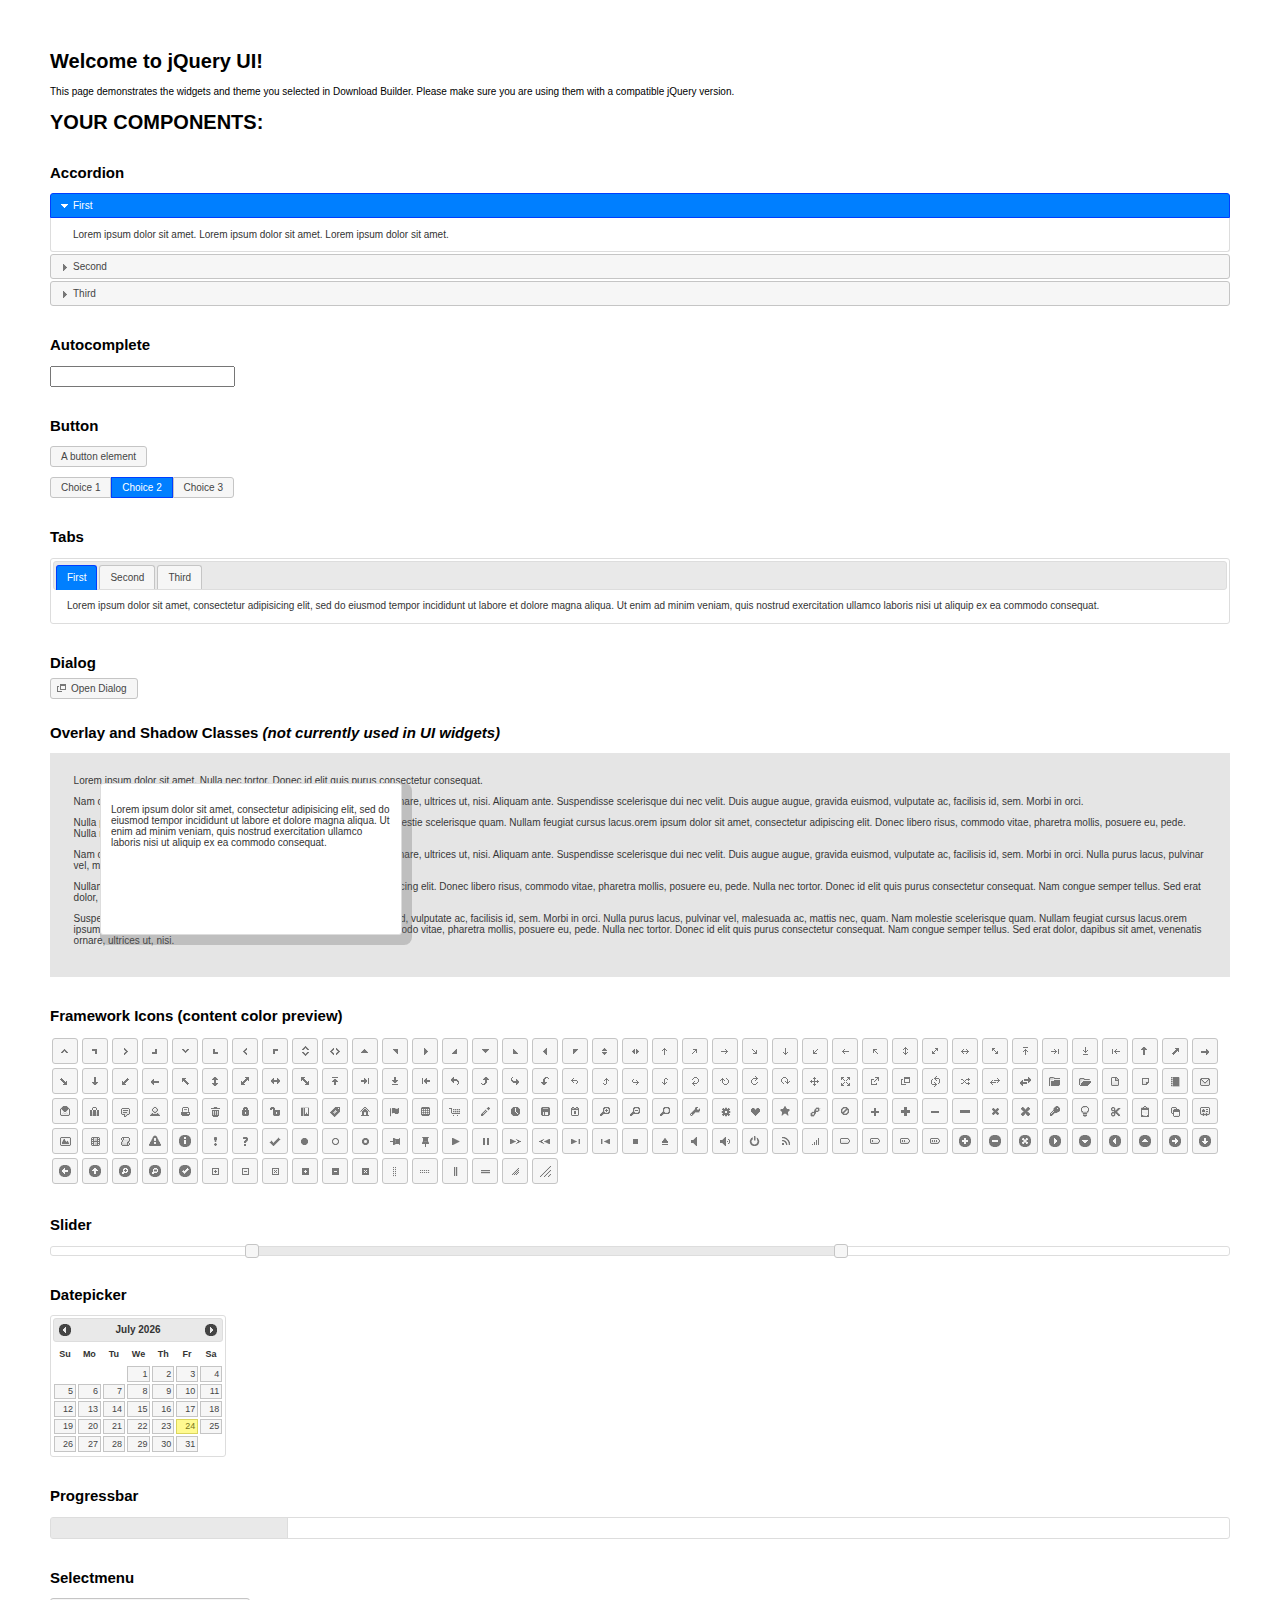
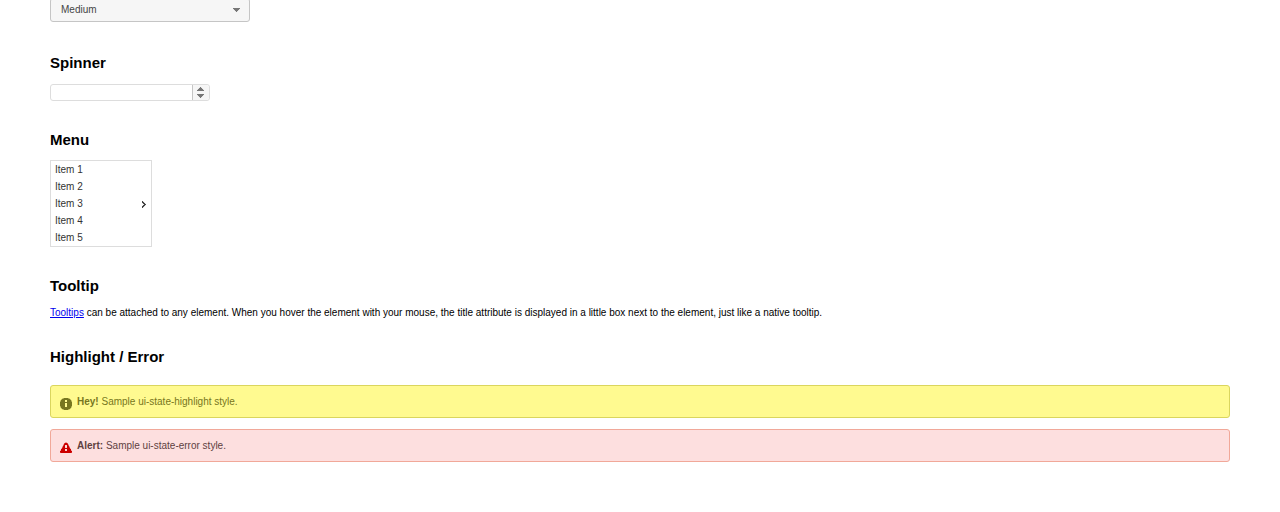
<file: js/jquery/index.html>
<!doctype html>
<html lang="us">
<head>
	<meta charset="utf-8">
	<title>jQuery UI Example Page</title>
	<link href="jquery-ui.css" rel="stylesheet">
	<style>
	body{
		font: 62.5% "Trebuchet MS", sans-serif;
		margin: 50px;
	}
	.demoHeaders {
		margin-top: 2em;
	}
	#dialog-link {
		padding: .4em 1em .4em 20px;
		text-decoration: none;
		position: relative;
	}
	#dialog-link span.ui-icon {
		margin: 0 5px 0 0;
		position: absolute;
		left: .2em;
		top: 50%;
		margin-top: -8px;
	}
	#icons {
		margin: 0;
		padding: 0;
	}
	#icons li {
		margin: 2px;
		position: relative;
		padding: 4px 0;
		cursor: pointer;
		float: left;
		list-style: none;
	}
	#icons span.ui-icon {
		float: left;
		margin: 0 4px;
	}
	.fakewindowcontain .ui-widget-overlay {
		position: absolute;
	}
	select {
		width: 200px;
	}
	</style>
</head>
<body>

<h1>Welcome to jQuery UI!</h1>

<div class="ui-widget">
	<p>This page demonstrates the widgets and theme you selected in Download Builder. Please make sure you are using them with a compatible jQuery version.</p>
</div>

<h1>YOUR COMPONENTS:</h1>


<!-- Accordion -->
<h2 class="demoHeaders">Accordion</h2>
<div id="accordion">
	<h3>First</h3>
	<div>Lorem ipsum dolor sit amet. Lorem ipsum dolor sit amet. Lorem ipsum dolor sit amet.</div>
	<h3>Second</h3>
	<div>Phasellus mattis tincidunt nibh.</div>
	<h3>Third</h3>
	<div>Nam dui erat, auctor a, dignissim quis.</div>
</div>



<!-- Autocomplete -->
<h2 class="demoHeaders">Autocomplete</h2>
<div>
	<input id="autocomplete" title="type &quot;a&quot;">
</div>



<!-- Button -->
<h2 class="demoHeaders">Button</h2>
<button id="button">A button element</button>
<form style="margin-top: 1em;">
	<div id="radioset">
		<input type="radio" id="radio1" name="radio"><label for="radio1">Choice 1</label>
		<input type="radio" id="radio2" name="radio" checked="checked"><label for="radio2">Choice 2</label>
		<input type="radio" id="radio3" name="radio"><label for="radio3">Choice 3</label>
	</div>
</form>



<!-- Tabs -->
<h2 class="demoHeaders">Tabs</h2>
<div id="tabs">
	<ul>
		<li><a href="#tabs-1">First</a></li>
		<li><a href="#tabs-2">Second</a></li>
		<li><a href="#tabs-3">Third</a></li>
	</ul>
	<div id="tabs-1">Lorem ipsum dolor sit amet, consectetur adipisicing elit, sed do eiusmod tempor incididunt ut labore et dolore magna aliqua. Ut enim ad minim veniam, quis nostrud exercitation ullamco laboris nisi ut aliquip ex ea commodo consequat.</div>
	<div id="tabs-2">Phasellus mattis tincidunt nibh. Cras orci urna, blandit id, pretium vel, aliquet ornare, felis. Maecenas scelerisque sem non nisl. Fusce sed lorem in enim dictum bibendum.</div>
	<div id="tabs-3">Nam dui erat, auctor a, dignissim quis, sollicitudin eu, felis. Pellentesque nisi urna, interdum eget, sagittis et, consequat vestibulum, lacus. Mauris porttitor ullamcorper augue.</div>
</div>



<!-- Dialog NOTE: Dialog is not generated by UI in this demo so it can be visually styled in themeroller-->
<h2 class="demoHeaders">Dialog</h2>
<p><a href="#" id="dialog-link" class="ui-state-default ui-corner-all"><span class="ui-icon ui-icon-newwin"></span>Open Dialog</a></p>

<h2 class="demoHeaders">Overlay and Shadow Classes <em>(not currently used in UI widgets)</em></h2>
<div style="position: relative; width: 96%; height: 200px; padding:1% 2%; overflow:hidden;" class="fakewindowcontain">
	<p>Lorem ipsum dolor sit amet,  Nulla nec tortor. Donec id elit quis purus consectetur consequat. </p><p>Nam congue semper tellus. Sed erat dolor, dapibus sit amet, venenatis ornare, ultrices ut, nisi. Aliquam ante. Suspendisse scelerisque dui nec velit. Duis augue augue, gravida euismod, vulputate ac, facilisis id, sem. Morbi in orci. </p><p>Nulla purus lacus, pulvinar vel, malesuada ac, mattis nec, quam. Nam molestie scelerisque quam. Nullam feugiat cursus lacus.orem ipsum dolor sit amet, consectetur adipiscing elit. Donec libero risus, commodo vitae, pharetra mollis, posuere eu, pede. Nulla nec tortor. Donec id elit quis purus consectetur consequat. </p><p>Nam congue semper tellus. Sed erat dolor, dapibus sit amet, venenatis ornare, ultrices ut, nisi. Aliquam ante. Suspendisse scelerisque dui nec velit. Duis augue augue, gravida euismod, vulputate ac, facilisis id, sem. Morbi in orci. Nulla purus lacus, pulvinar vel, malesuada ac, mattis nec, quam. Nam molestie scelerisque quam. </p><p>Nullam feugiat cursus lacus.orem ipsum dolor sit amet, consectetur adipiscing elit. Donec libero risus, commodo vitae, pharetra mollis, posuere eu, pede. Nulla nec tortor. Donec id elit quis purus consectetur consequat. Nam congue semper tellus. Sed erat dolor, dapibus sit amet, venenatis ornare, ultrices ut, nisi. Aliquam ante. </p><p>Suspendisse scelerisque dui nec velit. Duis augue augue, gravida euismod, vulputate ac, facilisis id, sem. Morbi in orci. Nulla purus lacus, pulvinar vel, malesuada ac, mattis nec, quam. Nam molestie scelerisque quam. Nullam feugiat cursus lacus.orem ipsum dolor sit amet, consectetur adipiscing elit. Donec libero risus, commodo vitae, pharetra mollis, posuere eu, pede. Nulla nec tortor. Donec id elit quis purus consectetur consequat. Nam congue semper tellus. Sed erat dolor, dapibus sit amet, venenatis ornare, ultrices ut, nisi. </p>

	<!-- ui-dialog -->
	<div class="ui-overlay"><div class="ui-widget-overlay"></div><div class="ui-widget-shadow ui-corner-all" style="width: 302px; height: 152px; position: absolute; left: 50px; top: 30px;"></div></div>
	<div style="position: absolute; width: 280px; height: 130px;left: 50px; top: 30px; padding: 10px;" class="ui-widget ui-widget-content ui-corner-all">
		<div class="ui-dialog-content ui-widget-content" style="background: none; border: 0;">
			<p>Lorem ipsum dolor sit amet, consectetur adipisicing elit, sed do eiusmod tempor incididunt ut labore et dolore magna aliqua. Ut enim ad minim veniam, quis nostrud exercitation ullamco laboris nisi ut aliquip ex ea commodo consequat.</p>
		</div>
	</div>

</div>

<!-- ui-dialog -->
<div id="dialog" title="Dialog Title">
	<p>Lorem ipsum dolor sit amet, consectetur adipisicing elit, sed do eiusmod tempor incididunt ut labore et dolore magna aliqua. Ut enim ad minim veniam, quis nostrud exercitation ullamco laboris nisi ut aliquip ex ea commodo consequat.</p>
</div>



<h2 class="demoHeaders">Framework Icons (content color preview)</h2>
<ul id="icons" class="ui-widget ui-helper-clearfix">
	<li class="ui-state-default ui-corner-all" title=".ui-icon-carat-1-n"><span class="ui-icon ui-icon-carat-1-n"></span></li>
	<li class="ui-state-default ui-corner-all" title=".ui-icon-carat-1-ne"><span class="ui-icon ui-icon-carat-1-ne"></span></li>
	<li class="ui-state-default ui-corner-all" title=".ui-icon-carat-1-e"><span class="ui-icon ui-icon-carat-1-e"></span></li>
	<li class="ui-state-default ui-corner-all" title=".ui-icon-carat-1-se"><span class="ui-icon ui-icon-carat-1-se"></span></li>
	<li class="ui-state-default ui-corner-all" title=".ui-icon-carat-1-s"><span class="ui-icon ui-icon-carat-1-s"></span></li>
	<li class="ui-state-default ui-corner-all" title=".ui-icon-carat-1-sw"><span class="ui-icon ui-icon-carat-1-sw"></span></li>
	<li class="ui-state-default ui-corner-all" title=".ui-icon-carat-1-w"><span class="ui-icon ui-icon-carat-1-w"></span></li>
	<li class="ui-state-default ui-corner-all" title=".ui-icon-carat-1-nw"><span class="ui-icon ui-icon-carat-1-nw"></span></li>
	<li class="ui-state-default ui-corner-all" title=".ui-icon-carat-2-n-s"><span class="ui-icon ui-icon-carat-2-n-s"></span></li>
	<li class="ui-state-default ui-corner-all" title=".ui-icon-carat-2-e-w"><span class="ui-icon ui-icon-carat-2-e-w"></span></li>
	<li class="ui-state-default ui-corner-all" title=".ui-icon-triangle-1-n"><span class="ui-icon ui-icon-triangle-1-n"></span></li>
	<li class="ui-state-default ui-corner-all" title=".ui-icon-triangle-1-ne"><span class="ui-icon ui-icon-triangle-1-ne"></span></li>
	<li class="ui-state-default ui-corner-all" title=".ui-icon-triangle-1-e"><span class="ui-icon ui-icon-triangle-1-e"></span></li>
	<li class="ui-state-default ui-corner-all" title=".ui-icon-triangle-1-se"><span class="ui-icon ui-icon-triangle-1-se"></span></li>
	<li class="ui-state-default ui-corner-all" title=".ui-icon-triangle-1-s"><span class="ui-icon ui-icon-triangle-1-s"></span></li>
	<li class="ui-state-default ui-corner-all" title=".ui-icon-triangle-1-sw"><span class="ui-icon ui-icon-triangle-1-sw"></span></li>
	<li class="ui-state-default ui-corner-all" title=".ui-icon-triangle-1-w"><span class="ui-icon ui-icon-triangle-1-w"></span></li>
	<li class="ui-state-default ui-corner-all" title=".ui-icon-triangle-1-nw"><span class="ui-icon ui-icon-triangle-1-nw"></span></li>
	<li class="ui-state-default ui-corner-all" title=".ui-icon-triangle-2-n-s"><span class="ui-icon ui-icon-triangle-2-n-s"></span></li>
	<li class="ui-state-default ui-corner-all" title=".ui-icon-triangle-2-e-w"><span class="ui-icon ui-icon-triangle-2-e-w"></span></li>
	<li class="ui-state-default ui-corner-all" title=".ui-icon-arrow-1-n"><span class="ui-icon ui-icon-arrow-1-n"></span></li>
	<li class="ui-state-default ui-corner-all" title=".ui-icon-arrow-1-ne"><span class="ui-icon ui-icon-arrow-1-ne"></span></li>
	<li class="ui-state-default ui-corner-all" title=".ui-icon-arrow-1-e"><span class="ui-icon ui-icon-arrow-1-e"></span></li>
	<li class="ui-state-default ui-corner-all" title=".ui-icon-arrow-1-se"><span class="ui-icon ui-icon-arrow-1-se"></span></li>
	<li class="ui-state-default ui-corner-all" title=".ui-icon-arrow-1-s"><span class="ui-icon ui-icon-arrow-1-s"></span></li>
	<li class="ui-state-default ui-corner-all" title=".ui-icon-arrow-1-sw"><span class="ui-icon ui-icon-arrow-1-sw"></span></li>
	<li class="ui-state-default ui-corner-all" title=".ui-icon-arrow-1-w"><span class="ui-icon ui-icon-arrow-1-w"></span></li>
	<li class="ui-state-default ui-corner-all" title=".ui-icon-arrow-1-nw"><span class="ui-icon ui-icon-arrow-1-nw"></span></li>
	<li class="ui-state-default ui-corner-all" title=".ui-icon-arrow-2-n-s"><span class="ui-icon ui-icon-arrow-2-n-s"></span></li>
	<li class="ui-state-default ui-corner-all" title=".ui-icon-arrow-2-ne-sw"><span class="ui-icon ui-icon-arrow-2-ne-sw"></span></li>
	<li class="ui-state-default ui-corner-all" title=".ui-icon-arrow-2-e-w"><span class="ui-icon ui-icon-arrow-2-e-w"></span></li>
	<li class="ui-state-default ui-corner-all" title=".ui-icon-arrow-2-se-nw"><span class="ui-icon ui-icon-arrow-2-se-nw"></span></li>
	<li class="ui-state-default ui-corner-all" title=".ui-icon-arrowstop-1-n"><span class="ui-icon ui-icon-arrowstop-1-n"></span></li>
	<li class="ui-state-default ui-corner-all" title=".ui-icon-arrowstop-1-e"><span class="ui-icon ui-icon-arrowstop-1-e"></span></li>
	<li class="ui-state-default ui-corner-all" title=".ui-icon-arrowstop-1-s"><span class="ui-icon ui-icon-arrowstop-1-s"></span></li>
	<li class="ui-state-default ui-corner-all" title=".ui-icon-arrowstop-1-w"><span class="ui-icon ui-icon-arrowstop-1-w"></span></li>
	<li class="ui-state-default ui-corner-all" title=".ui-icon-arrowthick-1-n"><span class="ui-icon ui-icon-arrowthick-1-n"></span></li>
	<li class="ui-state-default ui-corner-all" title=".ui-icon-arrowthick-1-ne"><span class="ui-icon ui-icon-arrowthick-1-ne"></span></li>
	<li class="ui-state-default ui-corner-all" title=".ui-icon-arrowthick-1-e"><span class="ui-icon ui-icon-arrowthick-1-e"></span></li>
	<li class="ui-state-default ui-corner-all" title=".ui-icon-arrowthick-1-se"><span class="ui-icon ui-icon-arrowthick-1-se"></span></li>
	<li class="ui-state-default ui-corner-all" title=".ui-icon-arrowthick-1-s"><span class="ui-icon ui-icon-arrowthick-1-s"></span></li>
	<li class="ui-state-default ui-corner-all" title=".ui-icon-arrowthick-1-sw"><span class="ui-icon ui-icon-arrowthick-1-sw"></span></li>
	<li class="ui-state-default ui-corner-all" title=".ui-icon-arrowthick-1-w"><span class="ui-icon ui-icon-arrowthick-1-w"></span></li>
	<li class="ui-state-default ui-corner-all" title=".ui-icon-arrowthick-1-nw"><span class="ui-icon ui-icon-arrowthick-1-nw"></span></li>
	<li class="ui-state-default ui-corner-all" title=".ui-icon-arrowthick-2-n-s"><span class="ui-icon ui-icon-arrowthick-2-n-s"></span></li>
	<li class="ui-state-default ui-corner-all" title=".ui-icon-arrowthick-2-ne-sw"><span class="ui-icon ui-icon-arrowthick-2-ne-sw"></span></li>
	<li class="ui-state-default ui-corner-all" title=".ui-icon-arrowthick-2-e-w"><span class="ui-icon ui-icon-arrowthick-2-e-w"></span></li>
	<li class="ui-state-default ui-corner-all" title=".ui-icon-arrowthick-2-se-nw"><span class="ui-icon ui-icon-arrowthick-2-se-nw"></span></li>
	<li class="ui-state-default ui-corner-all" title=".ui-icon-arrowthickstop-1-n"><span class="ui-icon ui-icon-arrowthickstop-1-n"></span></li>
	<li class="ui-state-default ui-corner-all" title=".ui-icon-arrowthickstop-1-e"><span class="ui-icon ui-icon-arrowthickstop-1-e"></span></li>
	<li class="ui-state-default ui-corner-all" title=".ui-icon-arrowthickstop-1-s"><span class="ui-icon ui-icon-arrowthickstop-1-s"></span></li>
	<li class="ui-state-default ui-corner-all" title=".ui-icon-arrowthickstop-1-w"><span class="ui-icon ui-icon-arrowthickstop-1-w"></span></li>
	<li class="ui-state-default ui-corner-all" title=".ui-icon-arrowreturnthick-1-w"><span class="ui-icon ui-icon-arrowreturnthick-1-w"></span></li>
	<li class="ui-state-default ui-corner-all" title=".ui-icon-arrowreturnthick-1-n"><span class="ui-icon ui-icon-arrowreturnthick-1-n"></span></li>
	<li class="ui-state-default ui-corner-all" title=".ui-icon-arrowreturnthick-1-e"><span class="ui-icon ui-icon-arrowreturnthick-1-e"></span></li>
	<li class="ui-state-default ui-corner-all" title=".ui-icon-arrowreturnthick-1-s"><span class="ui-icon ui-icon-arrowreturnthick-1-s"></span></li>
	<li class="ui-state-default ui-corner-all" title=".ui-icon-arrowreturn-1-w"><span class="ui-icon ui-icon-arrowreturn-1-w"></span></li>
	<li class="ui-state-default ui-corner-all" title=".ui-icon-arrowreturn-1-n"><span class="ui-icon ui-icon-arrowreturn-1-n"></span></li>
	<li class="ui-state-default ui-corner-all" title=".ui-icon-arrowreturn-1-e"><span class="ui-icon ui-icon-arrowreturn-1-e"></span></li>
	<li class="ui-state-default ui-corner-all" title=".ui-icon-arrowreturn-1-s"><span class="ui-icon ui-icon-arrowreturn-1-s"></span></li>
	<li class="ui-state-default ui-corner-all" title=".ui-icon-arrowrefresh-1-w"><span class="ui-icon ui-icon-arrowrefresh-1-w"></span></li>
	<li class="ui-state-default ui-corner-all" title=".ui-icon-arrowrefresh-1-n"><span class="ui-icon ui-icon-arrowrefresh-1-n"></span></li>
	<li class="ui-state-default ui-corner-all" title=".ui-icon-arrowrefresh-1-e"><span class="ui-icon ui-icon-arrowrefresh-1-e"></span></li>
	<li class="ui-state-default ui-corner-all" title=".ui-icon-arrowrefresh-1-s"><span class="ui-icon ui-icon-arrowrefresh-1-s"></span></li>
	<li class="ui-state-default ui-corner-all" title=".ui-icon-arrow-4"><span class="ui-icon ui-icon-arrow-4"></span></li>
	<li class="ui-state-default ui-corner-all" title=".ui-icon-arrow-4-diag"><span class="ui-icon ui-icon-arrow-4-diag"></span></li>
	<li class="ui-state-default ui-corner-all" title=".ui-icon-extlink"><span class="ui-icon ui-icon-extlink"></span></li>
	<li class="ui-state-default ui-corner-all" title=".ui-icon-newwin"><span class="ui-icon ui-icon-newwin"></span></li>
	<li class="ui-state-default ui-corner-all" title=".ui-icon-refresh"><span class="ui-icon ui-icon-refresh"></span></li>
	<li class="ui-state-default ui-corner-all" title=".ui-icon-shuffle"><span class="ui-icon ui-icon-shuffle"></span></li>
	<li class="ui-state-default ui-corner-all" title=".ui-icon-transfer-e-w"><span class="ui-icon ui-icon-transfer-e-w"></span></li>
	<li class="ui-state-default ui-corner-all" title=".ui-icon-transferthick-e-w"><span class="ui-icon ui-icon-transferthick-e-w"></span></li>
	<li class="ui-state-default ui-corner-all" title=".ui-icon-folder-collapsed"><span class="ui-icon ui-icon-folder-collapsed"></span></li>
	<li class="ui-state-default ui-corner-all" title=".ui-icon-folder-open"><span class="ui-icon ui-icon-folder-open"></span></li>
	<li class="ui-state-default ui-corner-all" title=".ui-icon-document"><span class="ui-icon ui-icon-document"></span></li>
	<li class="ui-state-default ui-corner-all" title=".ui-icon-document-b"><span class="ui-icon ui-icon-document-b"></span></li>
	<li class="ui-state-default ui-corner-all" title=".ui-icon-note"><span class="ui-icon ui-icon-note"></span></li>
	<li class="ui-state-default ui-corner-all" title=".ui-icon-mail-closed"><span class="ui-icon ui-icon-mail-closed"></span></li>
	<li class="ui-state-default ui-corner-all" title=".ui-icon-mail-open"><span class="ui-icon ui-icon-mail-open"></span></li>
	<li class="ui-state-default ui-corner-all" title=".ui-icon-suitcase"><span class="ui-icon ui-icon-suitcase"></span></li>
	<li class="ui-state-default ui-corner-all" title=".ui-icon-comment"><span class="ui-icon ui-icon-comment"></span></li>
	<li class="ui-state-default ui-corner-all" title=".ui-icon-person"><span class="ui-icon ui-icon-person"></span></li>
	<li class="ui-state-default ui-corner-all" title=".ui-icon-print"><span class="ui-icon ui-icon-print"></span></li>
	<li class="ui-state-default ui-corner-all" title=".ui-icon-trash"><span class="ui-icon ui-icon-trash"></span></li>
	<li class="ui-state-default ui-corner-all" title=".ui-icon-locked"><span class="ui-icon ui-icon-locked"></span></li>
	<li class="ui-state-default ui-corner-all" title=".ui-icon-unlocked"><span class="ui-icon ui-icon-unlocked"></span></li>
	<li class="ui-state-default ui-corner-all" title=".ui-icon-bookmark"><span class="ui-icon ui-icon-bookmark"></span></li>
	<li class="ui-state-default ui-corner-all" title=".ui-icon-tag"><span class="ui-icon ui-icon-tag"></span></li>
	<li class="ui-state-default ui-corner-all" title=".ui-icon-home"><span class="ui-icon ui-icon-home"></span></li>
	<li class="ui-state-default ui-corner-all" title=".ui-icon-flag"><span class="ui-icon ui-icon-flag"></span></li>
	<li class="ui-state-default ui-corner-all" title=".ui-icon-calculator"><span class="ui-icon ui-icon-calculator"></span></li>
	<li class="ui-state-default ui-corner-all" title=".ui-icon-cart"><span class="ui-icon ui-icon-cart"></span></li>
	<li class="ui-state-default ui-corner-all" title=".ui-icon-pencil"><span class="ui-icon ui-icon-pencil"></span></li>
	<li class="ui-state-default ui-corner-all" title=".ui-icon-clock"><span class="ui-icon ui-icon-clock"></span></li>
	<li class="ui-state-default ui-corner-all" title=".ui-icon-disk"><span class="ui-icon ui-icon-disk"></span></li>
	<li class="ui-state-default ui-corner-all" title=".ui-icon-calendar"><span class="ui-icon ui-icon-calendar"></span></li>
	<li class="ui-state-default ui-corner-all" title=".ui-icon-zoomin"><span class="ui-icon ui-icon-zoomin"></span></li>
	<li class="ui-state-default ui-corner-all" title=".ui-icon-zoomout"><span class="ui-icon ui-icon-zoomout"></span></li>
	<li class="ui-state-default ui-corner-all" title=".ui-icon-search"><span class="ui-icon ui-icon-search"></span></li>
	<li class="ui-state-default ui-corner-all" title=".ui-icon-wrench"><span class="ui-icon ui-icon-wrench"></span></li>
	<li class="ui-state-default ui-corner-all" title=".ui-icon-gear"><span class="ui-icon ui-icon-gear"></span></li>
	<li class="ui-state-default ui-corner-all" title=".ui-icon-heart"><span class="ui-icon ui-icon-heart"></span></li>
	<li class="ui-state-default ui-corner-all" title=".ui-icon-star"><span class="ui-icon ui-icon-star"></span></li>
	<li class="ui-state-default ui-corner-all" title=".ui-icon-link"><span class="ui-icon ui-icon-link"></span></li>
	<li class="ui-state-default ui-corner-all" title=".ui-icon-cancel"><span class="ui-icon ui-icon-cancel"></span></li>
	<li class="ui-state-default ui-corner-all" title=".ui-icon-plus"><span class="ui-icon ui-icon-plus"></span></li>
	<li class="ui-state-default ui-corner-all" title=".ui-icon-plusthick"><span class="ui-icon ui-icon-plusthick"></span></li>
	<li class="ui-state-default ui-corner-all" title=".ui-icon-minus"><span class="ui-icon ui-icon-minus"></span></li>
	<li class="ui-state-default ui-corner-all" title=".ui-icon-minusthick"><span class="ui-icon ui-icon-minusthick"></span></li>
	<li class="ui-state-default ui-corner-all" title=".ui-icon-close"><span class="ui-icon ui-icon-close"></span></li>
	<li class="ui-state-default ui-corner-all" title=".ui-icon-closethick"><span class="ui-icon ui-icon-closethick"></span></li>
	<li class="ui-state-default ui-corner-all" title=".ui-icon-key"><span class="ui-icon ui-icon-key"></span></li>
	<li class="ui-state-default ui-corner-all" title=".ui-icon-lightbulb"><span class="ui-icon ui-icon-lightbulb"></span></li>
	<li class="ui-state-default ui-corner-all" title=".ui-icon-scissors"><span class="ui-icon ui-icon-scissors"></span></li>
	<li class="ui-state-default ui-corner-all" title=".ui-icon-clipboard"><span class="ui-icon ui-icon-clipboard"></span></li>
	<li class="ui-state-default ui-corner-all" title=".ui-icon-copy"><span class="ui-icon ui-icon-copy"></span></li>
	<li class="ui-state-default ui-corner-all" title=".ui-icon-contact"><span class="ui-icon ui-icon-contact"></span></li>
	<li class="ui-state-default ui-corner-all" title=".ui-icon-image"><span class="ui-icon ui-icon-image"></span></li>
	<li class="ui-state-default ui-corner-all" title=".ui-icon-video"><span class="ui-icon ui-icon-video"></span></li>
	<li class="ui-state-default ui-corner-all" title=".ui-icon-script"><span class="ui-icon ui-icon-script"></span></li>
	<li class="ui-state-default ui-corner-all" title=".ui-icon-alert"><span class="ui-icon ui-icon-alert"></span></li>
	<li class="ui-state-default ui-corner-all" title=".ui-icon-info"><span class="ui-icon ui-icon-info"></span></li>
	<li class="ui-state-default ui-corner-all" title=".ui-icon-notice"><span class="ui-icon ui-icon-notice"></span></li>
	<li class="ui-state-default ui-corner-all" title=".ui-icon-help"><span class="ui-icon ui-icon-help"></span></li>
	<li class="ui-state-default ui-corner-all" title=".ui-icon-check"><span class="ui-icon ui-icon-check"></span></li>
	<li class="ui-state-default ui-corner-all" title=".ui-icon-bullet"><span class="ui-icon ui-icon-bullet"></span></li>
	<li class="ui-state-default ui-corner-all" title=".ui-icon-radio-off"><span class="ui-icon ui-icon-radio-off"></span></li>
	<li class="ui-state-default ui-corner-all" title=".ui-icon-radio-on"><span class="ui-icon ui-icon-radio-on"></span></li>
	<li class="ui-state-default ui-corner-all" title=".ui-icon-pin-w"><span class="ui-icon ui-icon-pin-w"></span></li>
	<li class="ui-state-default ui-corner-all" title=".ui-icon-pin-s"><span class="ui-icon ui-icon-pin-s"></span></li>
	<li class="ui-state-default ui-corner-all" title=".ui-icon-play"><span class="ui-icon ui-icon-play"></span></li>
	<li class="ui-state-default ui-corner-all" title=".ui-icon-pause"><span class="ui-icon ui-icon-pause"></span></li>
	<li class="ui-state-default ui-corner-all" title=".ui-icon-seek-next"><span class="ui-icon ui-icon-seek-next"></span></li>
	<li class="ui-state-default ui-corner-all" title=".ui-icon-seek-prev"><span class="ui-icon ui-icon-seek-prev"></span></li>
	<li class="ui-state-default ui-corner-all" title=".ui-icon-seek-end"><span class="ui-icon ui-icon-seek-end"></span></li>
	<li class="ui-state-default ui-corner-all" title=".ui-icon-seek-first"><span class="ui-icon ui-icon-seek-first"></span></li>
	<li class="ui-state-default ui-corner-all" title=".ui-icon-stop"><span class="ui-icon ui-icon-stop"></span></li>
	<li class="ui-state-default ui-corner-all" title=".ui-icon-eject"><span class="ui-icon ui-icon-eject"></span></li>
	<li class="ui-state-default ui-corner-all" title=".ui-icon-volume-off"><span class="ui-icon ui-icon-volume-off"></span></li>
	<li class="ui-state-default ui-corner-all" title=".ui-icon-volume-on"><span class="ui-icon ui-icon-volume-on"></span></li>
	<li class="ui-state-default ui-corner-all" title=".ui-icon-power"><span class="ui-icon ui-icon-power"></span></li>
	<li class="ui-state-default ui-corner-all" title=".ui-icon-signal-diag"><span class="ui-icon ui-icon-signal-diag"></span></li>
	<li class="ui-state-default ui-corner-all" title=".ui-icon-signal"><span class="ui-icon ui-icon-signal"></span></li>
	<li class="ui-state-default ui-corner-all" title=".ui-icon-battery-0"><span class="ui-icon ui-icon-battery-0"></span></li>
	<li class="ui-state-default ui-corner-all" title=".ui-icon-battery-1"><span class="ui-icon ui-icon-battery-1"></span></li>
	<li class="ui-state-default ui-corner-all" title=".ui-icon-battery-2"><span class="ui-icon ui-icon-battery-2"></span></li>
	<li class="ui-state-default ui-corner-all" title=".ui-icon-battery-3"><span class="ui-icon ui-icon-battery-3"></span></li>
	<li class="ui-state-default ui-corner-all" title=".ui-icon-circle-plus"><span class="ui-icon ui-icon-circle-plus"></span></li>
	<li class="ui-state-default ui-corner-all" title=".ui-icon-circle-minus"><span class="ui-icon ui-icon-circle-minus"></span></li>
	<li class="ui-state-default ui-corner-all" title=".ui-icon-circle-close"><span class="ui-icon ui-icon-circle-close"></span></li>
	<li class="ui-state-default ui-corner-all" title=".ui-icon-circle-triangle-e"><span class="ui-icon ui-icon-circle-triangle-e"></span></li>
	<li class="ui-state-default ui-corner-all" title=".ui-icon-circle-triangle-s"><span class="ui-icon ui-icon-circle-triangle-s"></span></li>
	<li class="ui-state-default ui-corner-all" title=".ui-icon-circle-triangle-w"><span class="ui-icon ui-icon-circle-triangle-w"></span></li>
	<li class="ui-state-default ui-corner-all" title=".ui-icon-circle-triangle-n"><span class="ui-icon ui-icon-circle-triangle-n"></span></li>
	<li class="ui-state-default ui-corner-all" title=".ui-icon-circle-arrow-e"><span class="ui-icon ui-icon-circle-arrow-e"></span></li>
	<li class="ui-state-default ui-corner-all" title=".ui-icon-circle-arrow-s"><span class="ui-icon ui-icon-circle-arrow-s"></span></li>
	<li class="ui-state-default ui-corner-all" title=".ui-icon-circle-arrow-w"><span class="ui-icon ui-icon-circle-arrow-w"></span></li>
	<li class="ui-state-default ui-corner-all" title=".ui-icon-circle-arrow-n"><span class="ui-icon ui-icon-circle-arrow-n"></span></li>
	<li class="ui-state-default ui-corner-all" title=".ui-icon-circle-zoomin"><span class="ui-icon ui-icon-circle-zoomin"></span></li>
	<li class="ui-state-default ui-corner-all" title=".ui-icon-circle-zoomout"><span class="ui-icon ui-icon-circle-zoomout"></span></li>
	<li class="ui-state-default ui-corner-all" title=".ui-icon-circle-check"><span class="ui-icon ui-icon-circle-check"></span></li>
	<li class="ui-state-default ui-corner-all" title=".ui-icon-circlesmall-plus"><span class="ui-icon ui-icon-circlesmall-plus"></span></li>
	<li class="ui-state-default ui-corner-all" title=".ui-icon-circlesmall-minus"><span class="ui-icon ui-icon-circlesmall-minus"></span></li>
	<li class="ui-state-default ui-corner-all" title=".ui-icon-circlesmall-close"><span class="ui-icon ui-icon-circlesmall-close"></span></li>
	<li class="ui-state-default ui-corner-all" title=".ui-icon-squaresmall-plus"><span class="ui-icon ui-icon-squaresmall-plus"></span></li>
	<li class="ui-state-default ui-corner-all" title=".ui-icon-squaresmall-minus"><span class="ui-icon ui-icon-squaresmall-minus"></span></li>
	<li class="ui-state-default ui-corner-all" title=".ui-icon-squaresmall-close"><span class="ui-icon ui-icon-squaresmall-close"></span></li>
	<li class="ui-state-default ui-corner-all" title=".ui-icon-grip-dotted-vertical"><span class="ui-icon ui-icon-grip-dotted-vertical"></span></li>
	<li class="ui-state-default ui-corner-all" title=".ui-icon-grip-dotted-horizontal"><span class="ui-icon ui-icon-grip-dotted-horizontal"></span></li>
	<li class="ui-state-default ui-corner-all" title=".ui-icon-grip-solid-vertical"><span class="ui-icon ui-icon-grip-solid-vertical"></span></li>
	<li class="ui-state-default ui-corner-all" title=".ui-icon-grip-solid-horizontal"><span class="ui-icon ui-icon-grip-solid-horizontal"></span></li>
	<li class="ui-state-default ui-corner-all" title=".ui-icon-gripsmall-diagonal-se"><span class="ui-icon ui-icon-gripsmall-diagonal-se"></span></li>
	<li class="ui-state-default ui-corner-all" title=".ui-icon-grip-diagonal-se"><span class="ui-icon ui-icon-grip-diagonal-se"></span></li>
</ul>


<!-- Slider -->
<h2 class="demoHeaders">Slider</h2>
<div id="slider"></div>



<!-- Datepicker -->
<h2 class="demoHeaders">Datepicker</h2>
<div id="datepicker"></div>



<!-- Progressbar -->
<h2 class="demoHeaders">Progressbar</h2>
<div id="progressbar"></div>



<!-- Progressbar -->
<h2 class="demoHeaders">Selectmenu</h2>
<select id="selectmenu">
	<option>Slower</option>
	<option>Slow</option>
	<option selected="selected">Medium</option>
	<option>Fast</option>
	<option>Faster</option>
</select>



<!-- Spinner -->
<h2 class="demoHeaders">Spinner</h2>
<input id="spinner">



<!-- Menu -->
<h2 class="demoHeaders">Menu</h2>
<ul style="width:100px;" id="menu">
	<li>Item 1</li>
	<li>Item 2</li>
	<li>Item 3
		<ul>
			<li>Item 3-1</li>
			<li>Item 3-2</li>
			<li>Item 3-3</li>
			<li>Item 3-4</li>
			<li>Item 3-5</li>
		</ul>
	</li>
	<li>Item 4</li>
	<li>Item 5</li>
</ul>



<!-- Tooltip -->
<h2 class="demoHeaders">Tooltip</h2>
<p id="tooltip">
	<a href="#" title="That&apos;s what this widget is">Tooltips</a> can be attached to any element. When you hover
the element with your mouse, the title attribute is displayed in a little box next to the element, just like a native tooltip.
</p>


<!-- Highlight / Error -->
<h2 class="demoHeaders">Highlight / Error</h2>
<div class="ui-widget">
	<div class="ui-state-highlight ui-corner-all" style="margin-top: 20px; padding: 0 .7em;">
		<p><span class="ui-icon ui-icon-info" style="float: left; margin-right: .3em;"></span>
		<strong>Hey!</strong> Sample ui-state-highlight style.</p>
	</div>
</div>
<br>
<div class="ui-widget">
	<div class="ui-state-error ui-corner-all" style="padding: 0 .7em;">
		<p><span class="ui-icon ui-icon-alert" style="float: left; margin-right: .3em;"></span>
		<strong>Alert:</strong> Sample ui-state-error style.</p>
	</div>
</div>

<script src="external/jquery/jquery.js"></script>
<script src="jquery-ui.js"></script>
<script>

$( "#accordion" ).accordion();



var availableTags = [
	"ActionScript",
	"AppleScript",
	"Asp",
	"BASIC",
	"C",
	"C++",
	"Clojure",
	"COBOL",
	"ColdFusion",
	"Erlang",
	"Fortran",
	"Groovy",
	"Haskell",
	"Java",
	"JavaScript",
	"Lisp",
	"Perl",
	"PHP",
	"Python",
	"Ruby",
	"Scala",
	"Scheme"
];
$( "#autocomplete" ).autocomplete({
	source: availableTags
});



$( "#button" ).button();
$( "#radioset" ).buttonset();



$( "#tabs" ).tabs();



$( "#dialog" ).dialog({
	autoOpen: false,
	width: 400,
	buttons: [
		{
			text: "Ok",
			click: function() {
				$( this ).dialog( "close" );
			}
		},
		{
			text: "Cancel",
			click: function() {
				$( this ).dialog( "close" );
			}
		}
	]
});

// Link to open the dialog
$( "#dialog-link" ).click(function( event ) {
	$( "#dialog" ).dialog( "open" );
	event.preventDefault();
});



$( "#datepicker" ).datepicker({
	inline: true
});



$( "#slider" ).slider({
	range: true,
	values: [ 17, 67 ]
});



$( "#progressbar" ).progressbar({
	value: 20
});



$( "#spinner" ).spinner();



$( "#menu" ).menu();



$( "#tooltip" ).tooltip();



$( "#selectmenu" ).selectmenu();


// Hover states on the static widgets
$( "#dialog-link, #icons li" ).hover(
	function() {
		$( this ).addClass( "ui-state-hover" );
	},
	function() {
		$( this ).removeClass( "ui-state-hover" );
	}
);
</script>
</body>
</html>
</file>
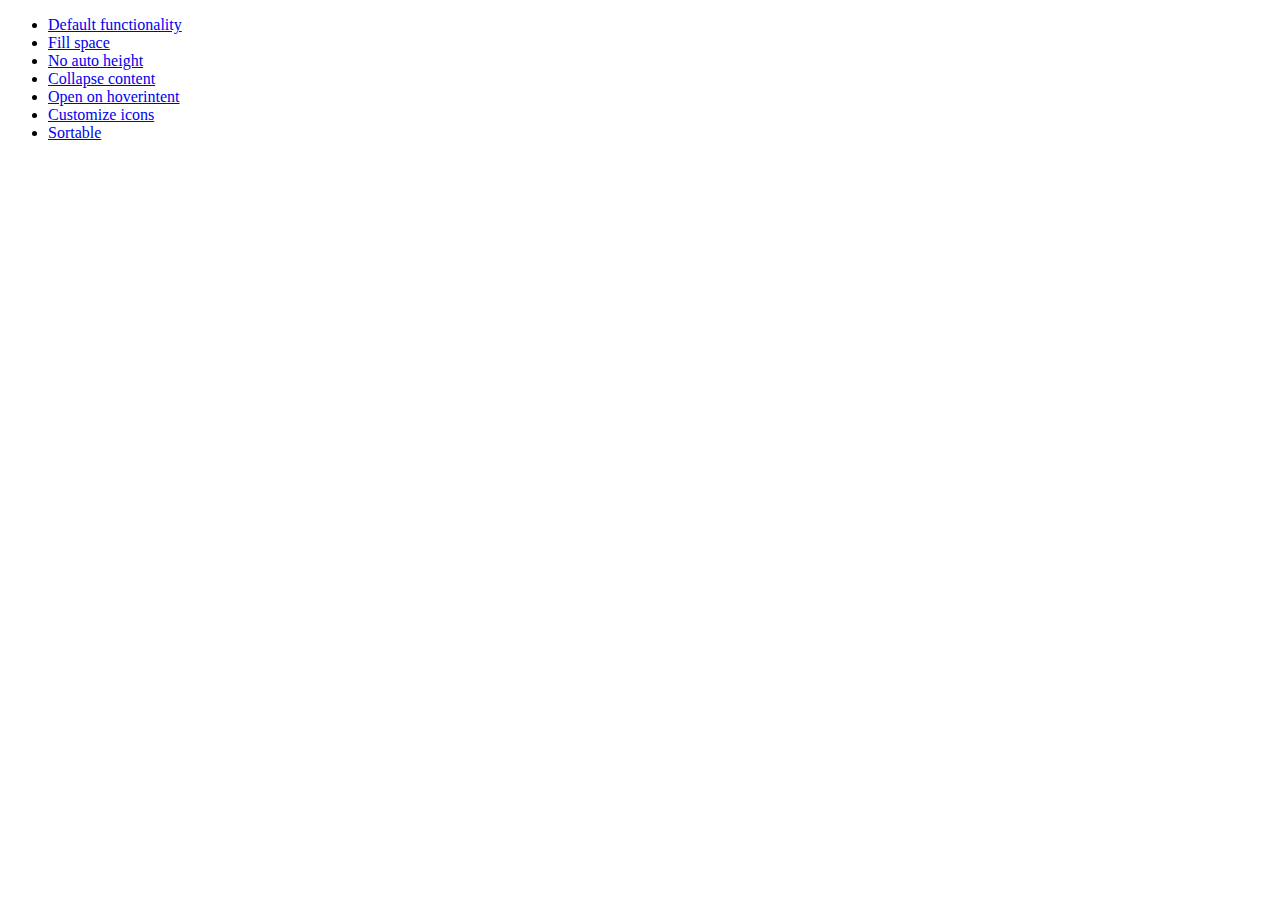
<file: js/jquery-1.10.2/demos/accordion/index.html>
<!doctype html>
<html lang="en">
<head>
	<meta charset="utf-8">
	<title>jQuery UI Accordion Demos</title>
</head>
<body>

<ul>
	<li><a href="default.html">Default functionality</a></li>
	<li><a href="fillspace.html">Fill space</a></li>
	<li><a href="no-auto-height.html">No auto height</a></li>
	<li><a href="collapsible.html">Collapse content</a></li>
	<li><a href="hoverintent.html">Open on hoverintent</a></li>
	<li><a href="custom-icons.html">Customize icons</a></li>
	<li><a href="sortable.html">Sortable</a></li>
</ul>

</body>
</html>
</file>
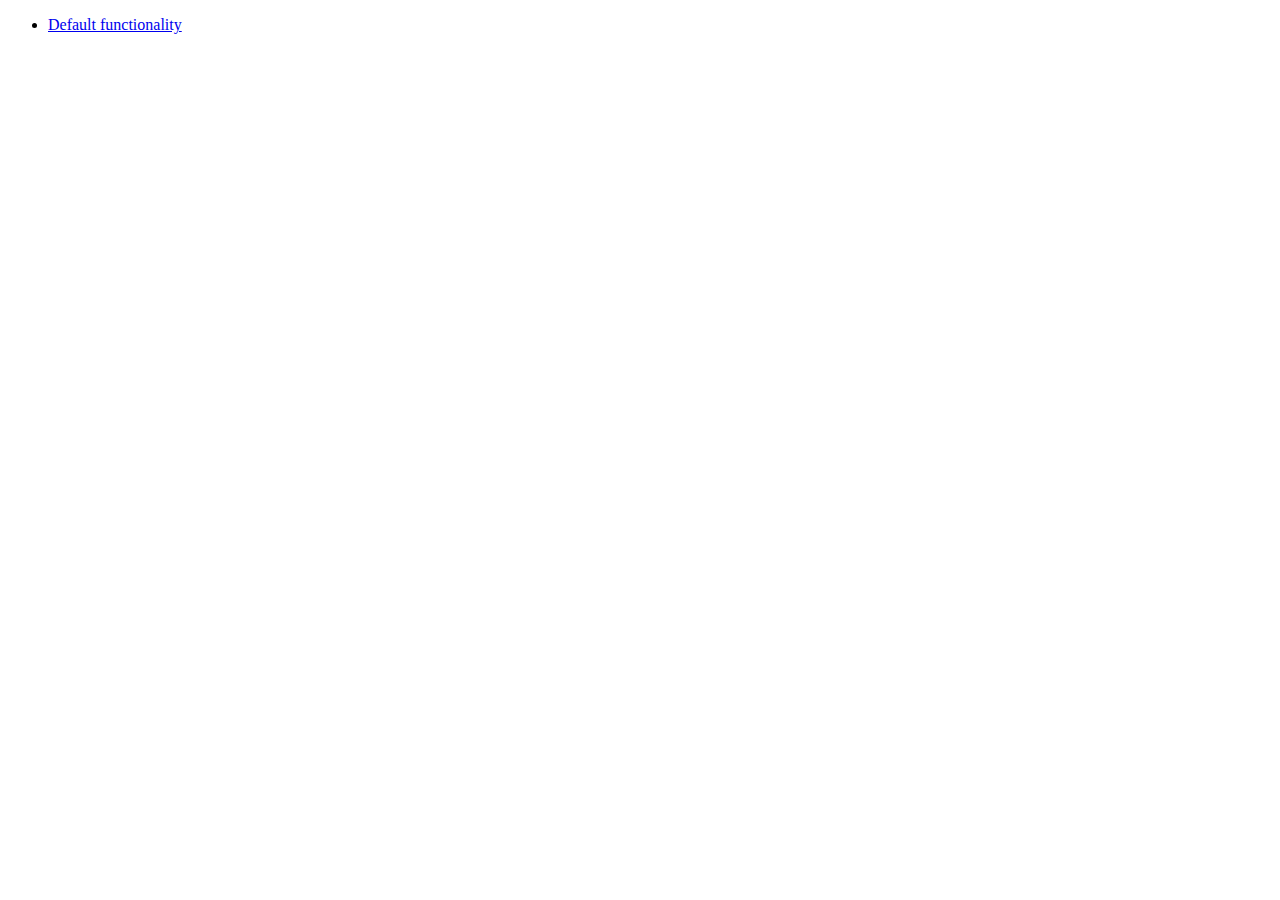
<file: js/jquery-1.10.2/demos/addClass/index.html>
<!doctype html>
<html lang="en">
<head>
	<meta charset="utf-8">
	<title>jQuery UI Effects Demos</title>
</head>
<body>

<ul>
	<li><a href="default.html">Default functionality</a></li>
</ul>

</body>
</html>
</file>
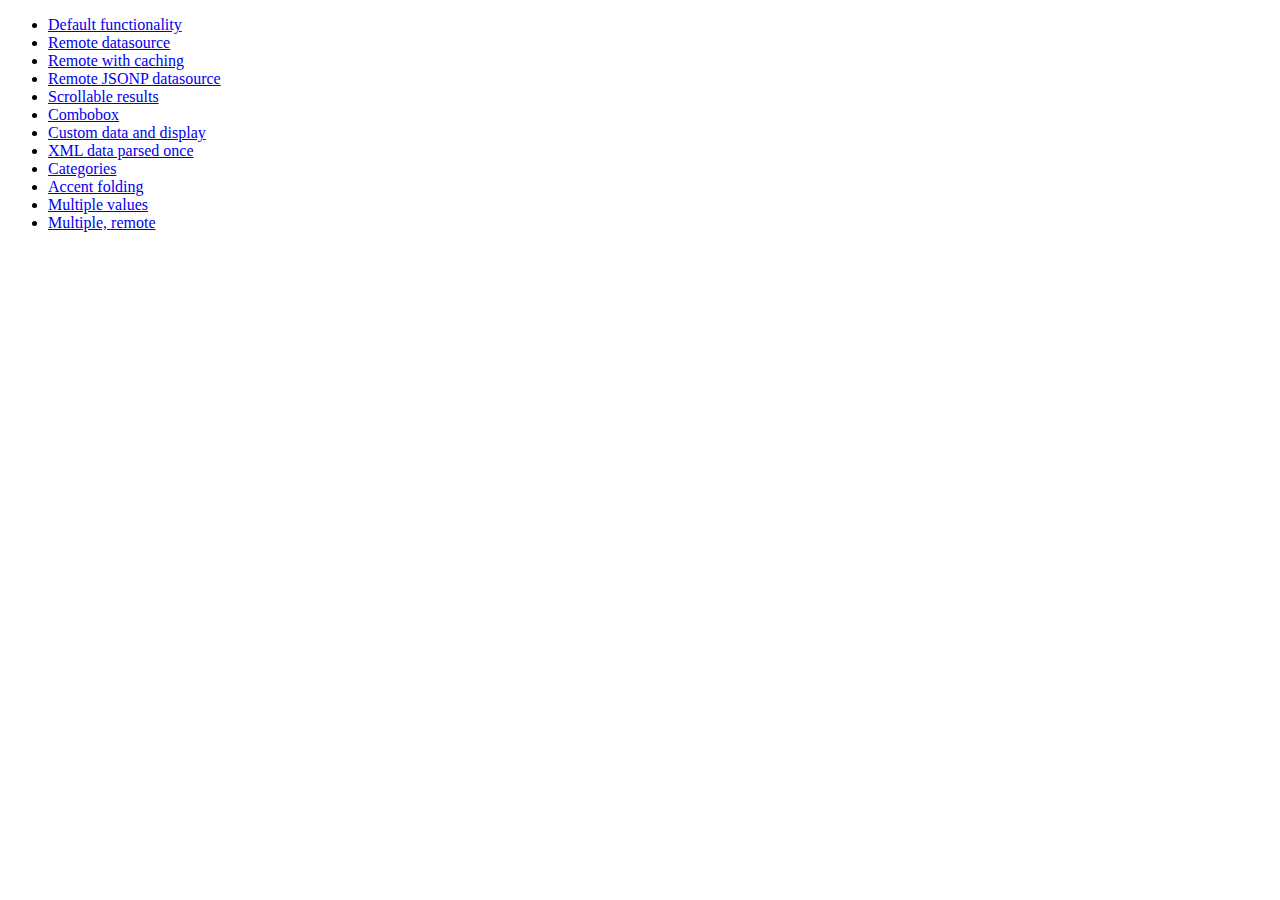
<file: js/jquery-1.10.2/demos/autocomplete/index.html>
<!doctype html>
<html lang="en">
<head>
	<meta charset="utf-8">
	<title>jQuery UI Autocomplete Demos</title>
</head>
<body>

<ul>
	<li><a href="default.html">Default functionality</a></li>
	<li><a href="remote.html">Remote datasource</a></li>
	<li><a href="remote-with-cache.html">Remote with caching</a></li>
	<li><a href="remote-jsonp.html">Remote JSONP datasource</a></li>
	<li><a href="maxheight.html">Scrollable results</a></li>
	<li><a href="combobox.html">Combobox</a></li>
	<li><a href="custom-data.html">Custom data and display</a></li>
	<li><a href="xml.html">XML data parsed once</a></li>
	<li><a href="categories.html">Categories</a></li>
	<li><a href="folding.html">Accent folding</a></li>
	<li><a href="multiple.html">Multiple values</a></li>
	<li><a href="multiple-remote.html">Multiple, remote</a></li>
</ul>

</body>
</html>
</file>
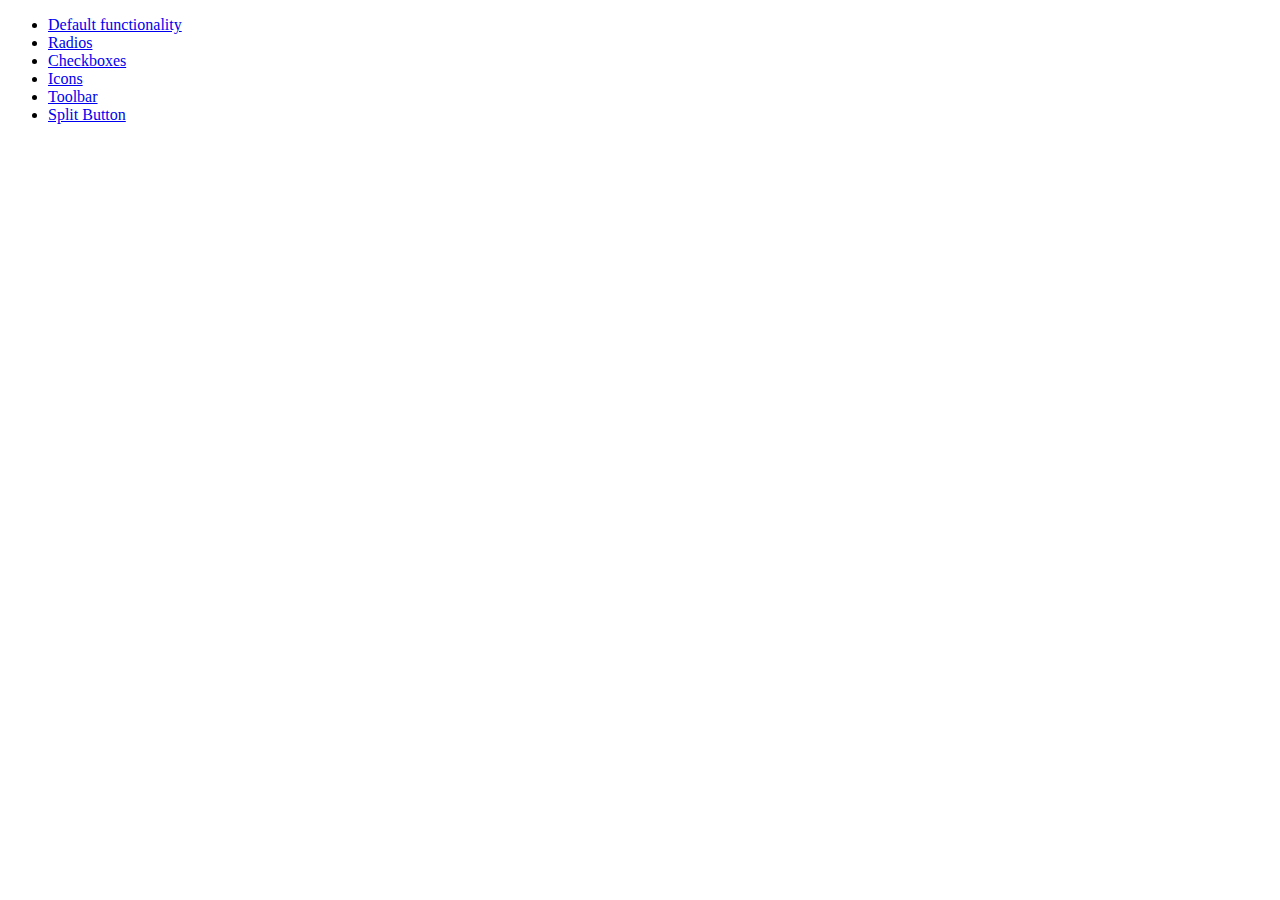
<file: js/jquery-1.10.2/demos/button/index.html>
<!doctype html>
<html lang="en">
<head>
	<meta charset="utf-8">
	<title>jQuery UI Button Demos</title>
</head>
<body>

<ul>
	<li><a href="default.html">Default functionality</a></li>
	<li><a href="radio.html">Radios</a></li>
	<li><a href="checkbox.html">Checkboxes</a></li>
	<li><a href="icons.html">Icons</a></li>
	<li><a href="toolbar.html">Toolbar</a></li>
	<li><a href="splitbutton.html">Split Button</a></li>
</ul>

</body>
</html>
</file>
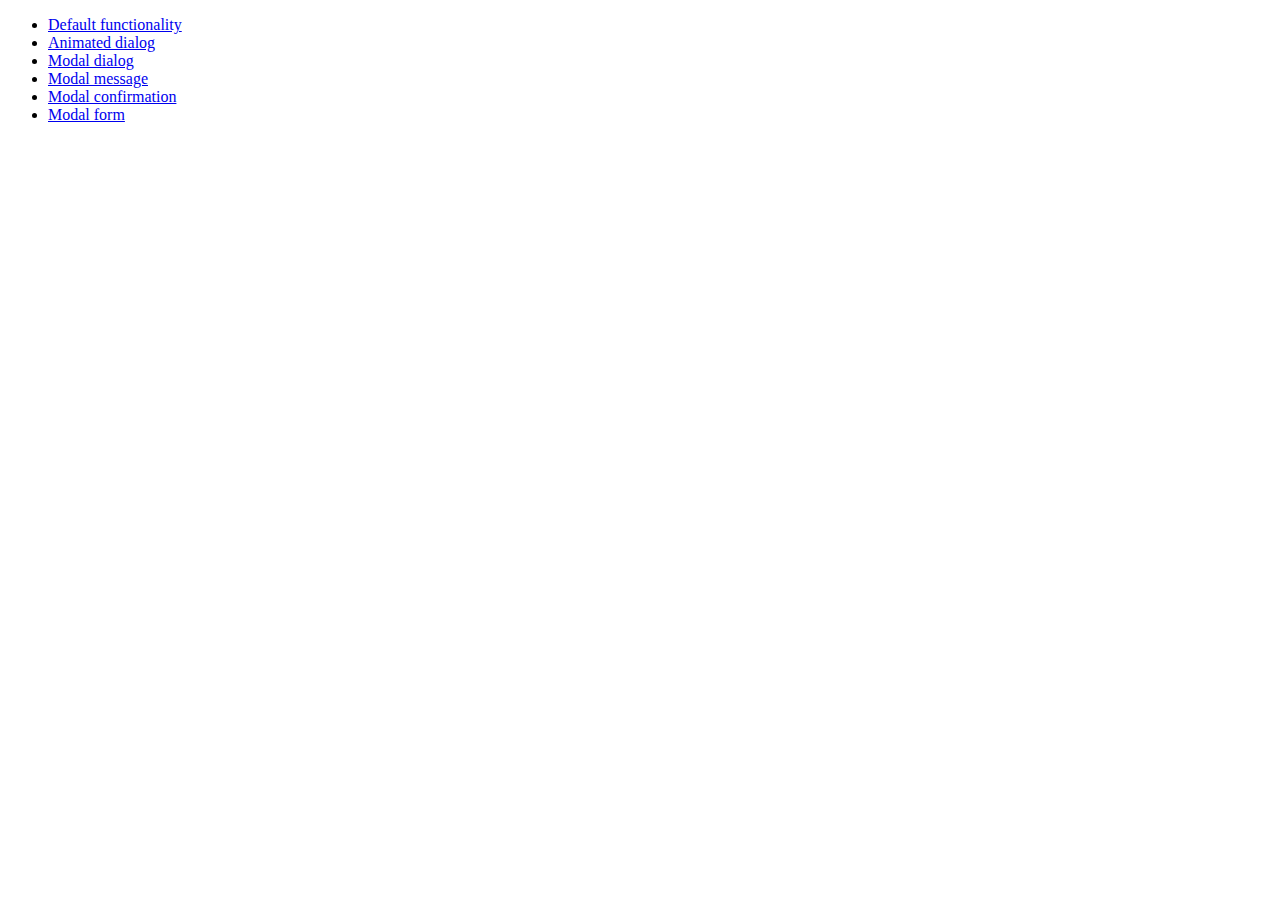
<file: js/jquery-1.10.2/demos/dialog/index.html>
<!doctype html>
<html lang="en">
<head>
	<meta charset="utf-8">
	<title>jQuery UI Dialog Demos</title>
</head>
<body>

<ul>
	<li><a href="default.html">Default functionality</a></li>
	<li><a href="animated.html">Animated dialog</a></li>
	<li><a href="modal.html">Modal dialog</a></li>
	<li><a href="modal-message.html">Modal message</a></li>
	<li><a href="modal-confirmation.html">Modal confirmation</a></li>
	<li><a href="modal-form.html">Modal form</a></li>
</ul>

</body>
</html>
</file>
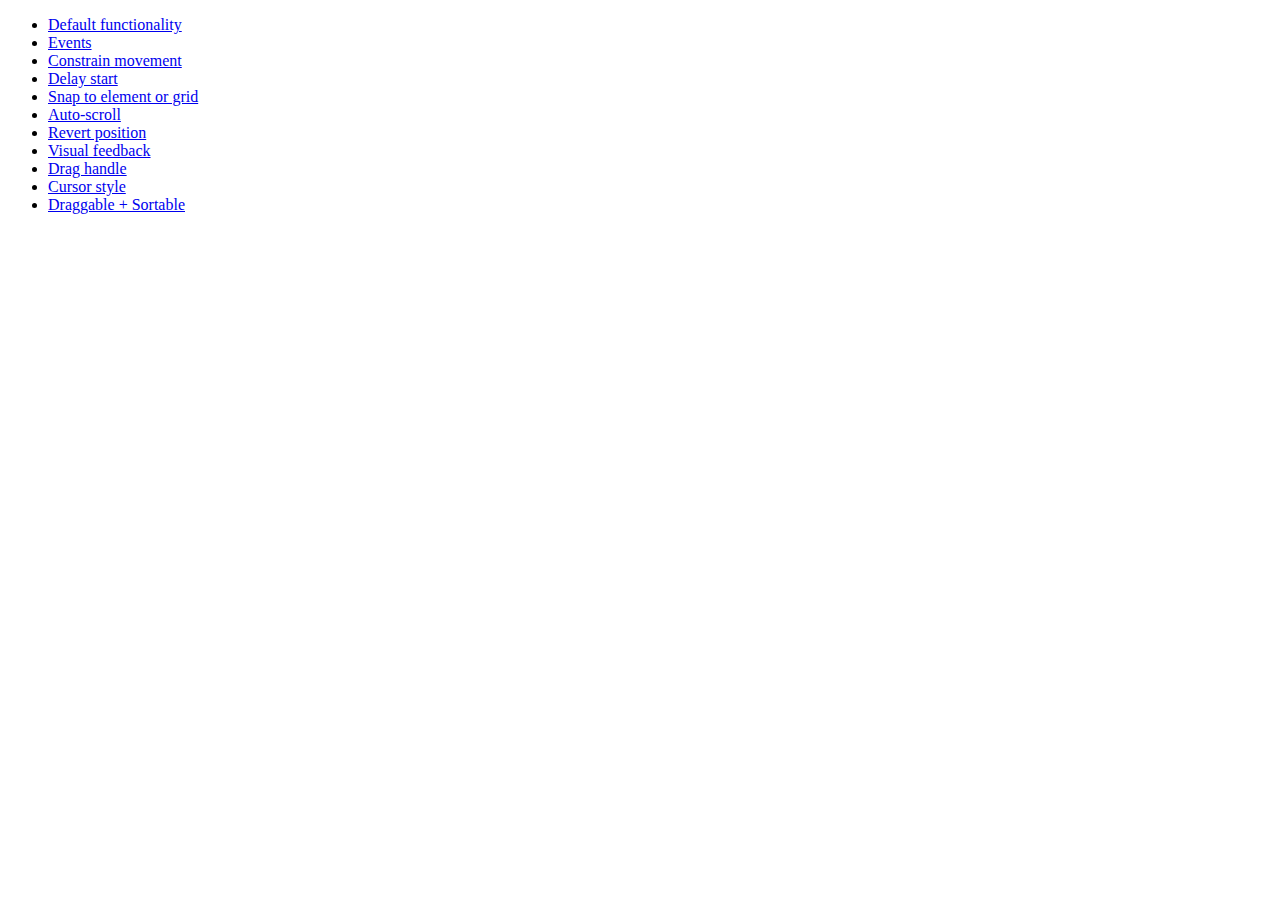
<file: js/jquery-1.10.2/demos/draggable/index.html>
<!doctype html>
<html lang="en">
<head>
	<meta charset="utf-8">
	<title>jQuery UI Draggable Demos</title>
</head>
<body>

<ul>
	<li><a href="default.html">Default functionality</a></li>
	<li><a href="events.html">Events</a></li>
	<li><a href="constrain-movement.html">Constrain movement</a></li>
	<li><a href="delay-start.html">Delay start</a></li>
	<li><a href="snap-to.html">Snap to element or grid</a></li>
	<li><a href="scroll.html">Auto-scroll</a></li>
	<li><a href="revert.html">Revert position</a></li>
	<li><a href="visual-feedback.html">Visual feedback</a></li>
	<li><a href="handle.html">Drag handle</a></li>
	<li><a href="cursor-style.html">Cursor style</a></li>
	<li><a href="sortable.html">Draggable + Sortable</a></li>
</ul>

</body>
</html>
</file>
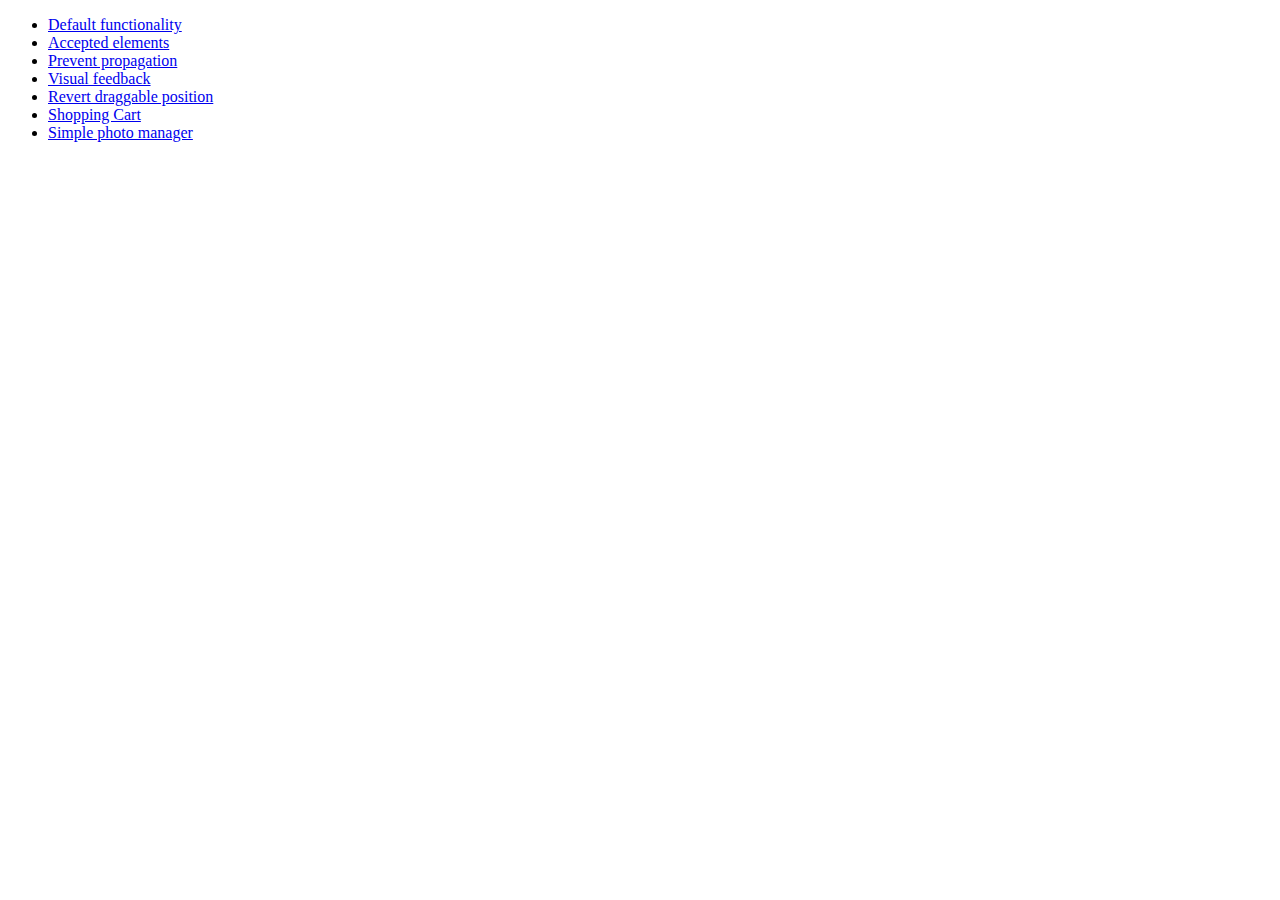
<file: js/jquery-1.10.2/demos/droppable/index.html>
<!doctype html>
<html lang="en">
<head>
	<meta charset="utf-8">
	<title>jQuery UI Droppable Demos</title>
</head>
<body>

<ul>
	<li><a href="default.html">Default functionality</a></li>
	<li><a href="accepted-elements.html">Accepted elements</a></li>
	<li><a href="propagation.html">Prevent propagation</a></li>
	<li><a href="visual-feedback.html">Visual feedback</a></li>
	<li><a href="revert.html">Revert draggable position</a></li>
	<li><a href="shopping-cart.html">Shopping Cart</a></li>
	<li><a href="photo-manager.html">Simple photo manager</a></li>
</ul>

</body>
</html>
</file>
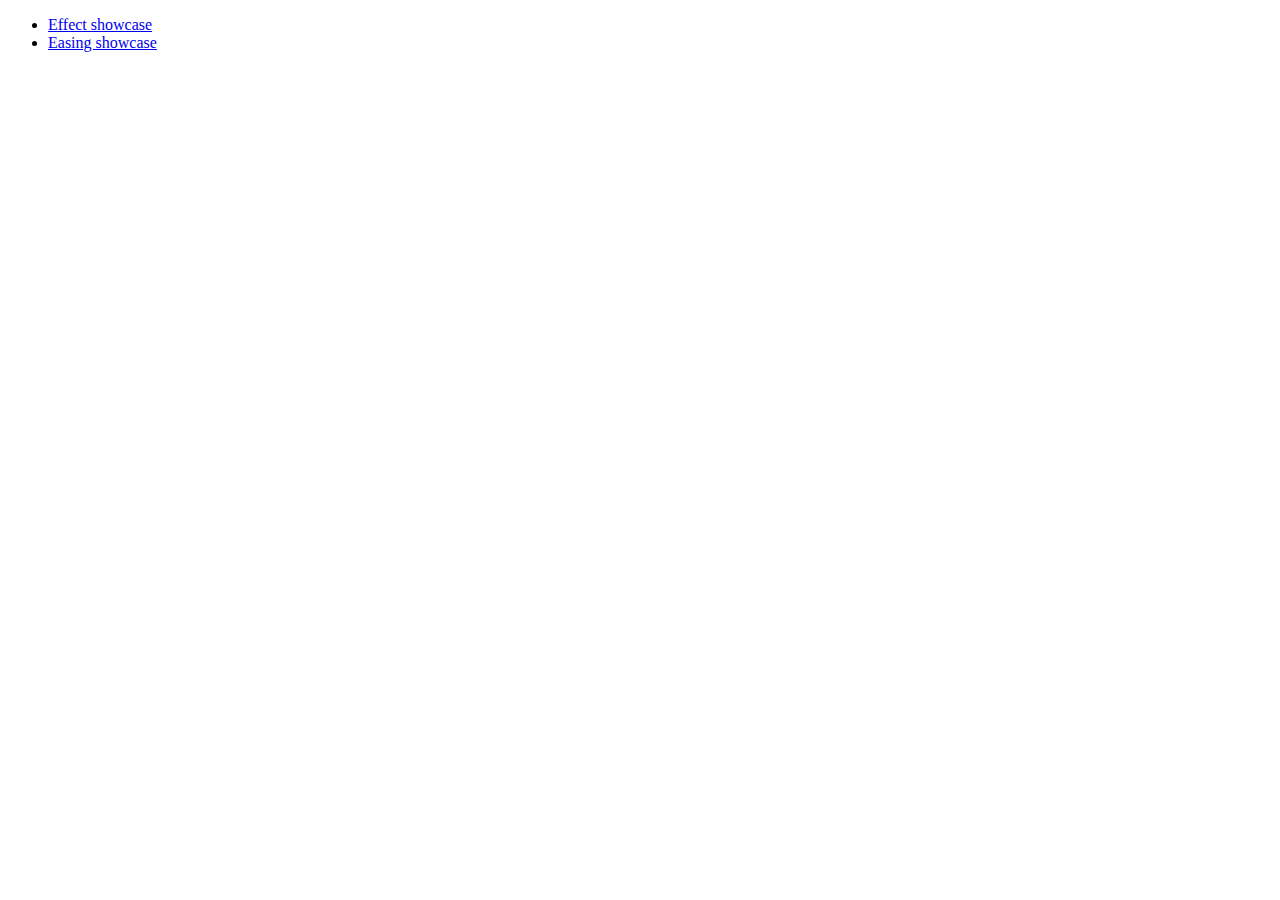
<file: js/jquery-1.10.2/demos/effect/index.html>
<!doctype html>
<html lang="en">
<head>
	<meta charset="utf-8">
	<title>jQuery UI Effects Demos</title>
</head>
<body>

<ul>
	<li><a href="default.html">Effect showcase</a></li>
	<li><a href="easing.html">Easing showcase</a></li>
</ul>

</body>
</html>
</file>
